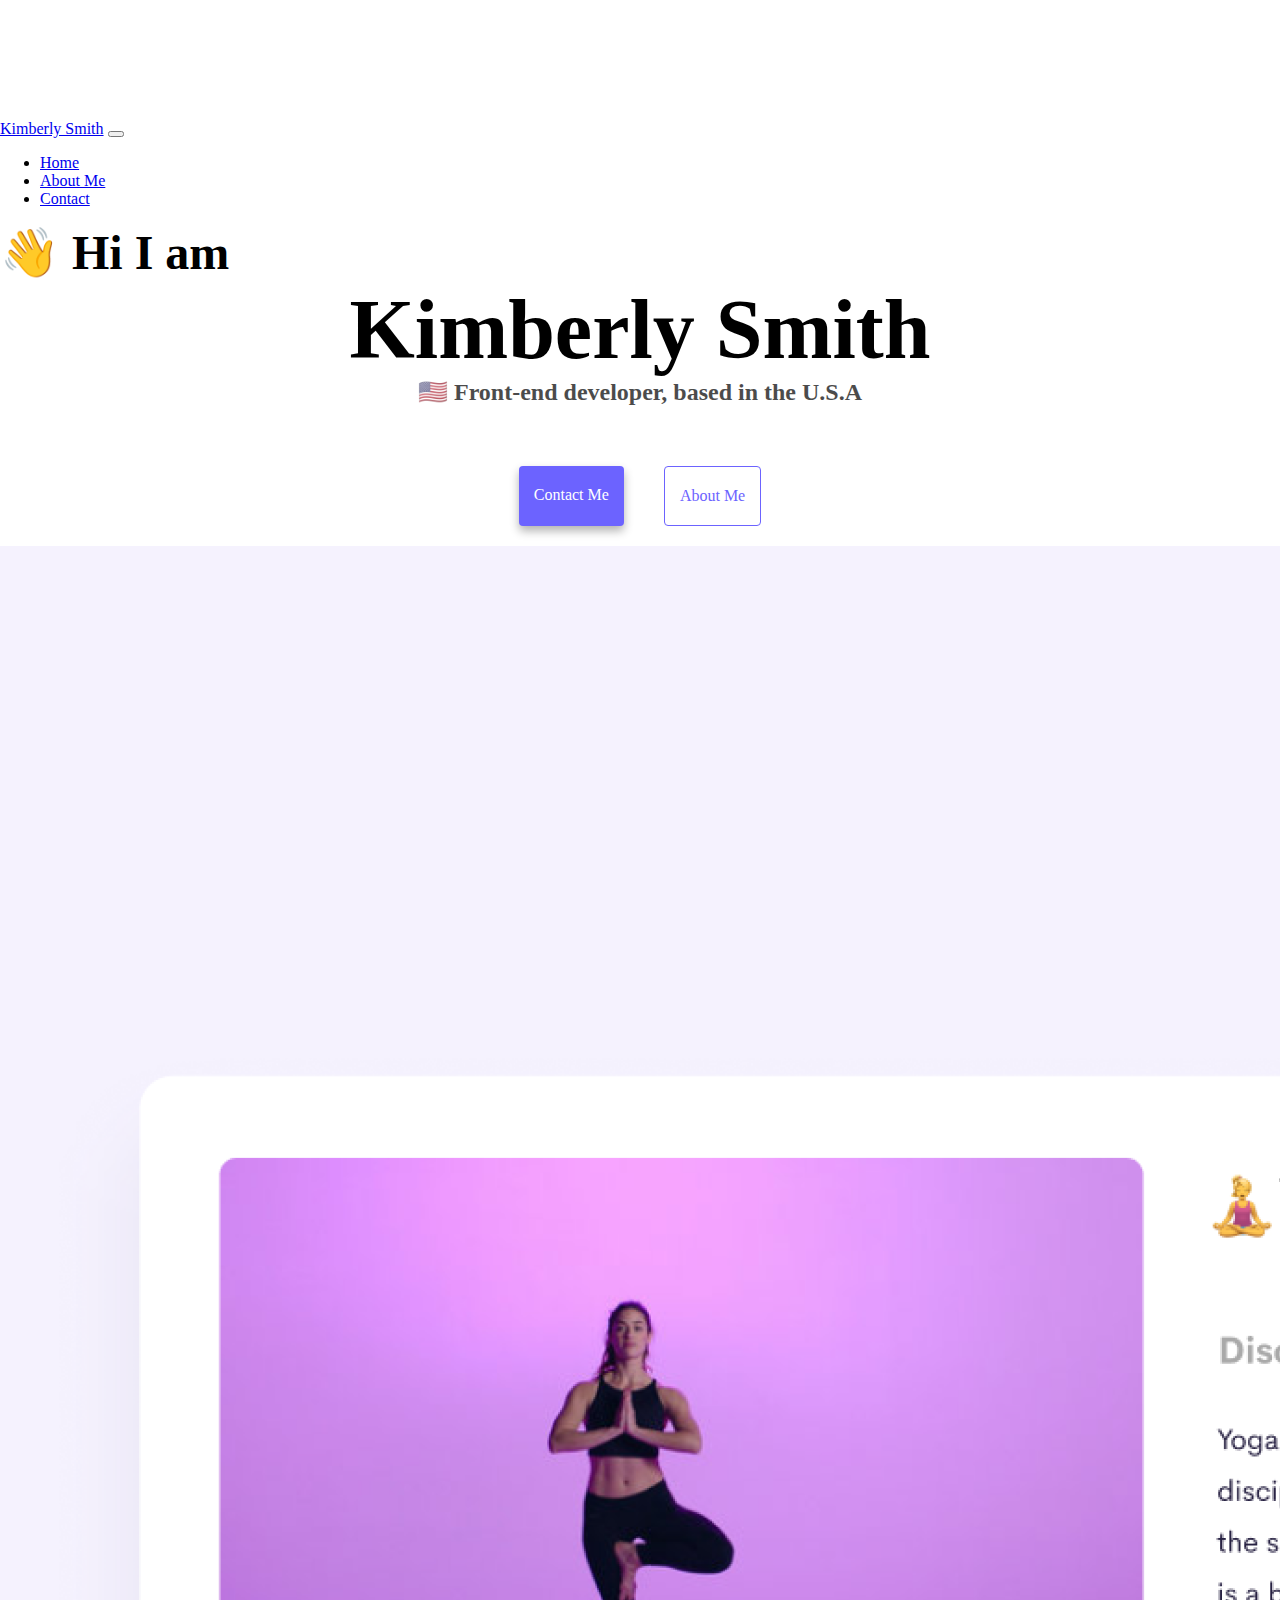
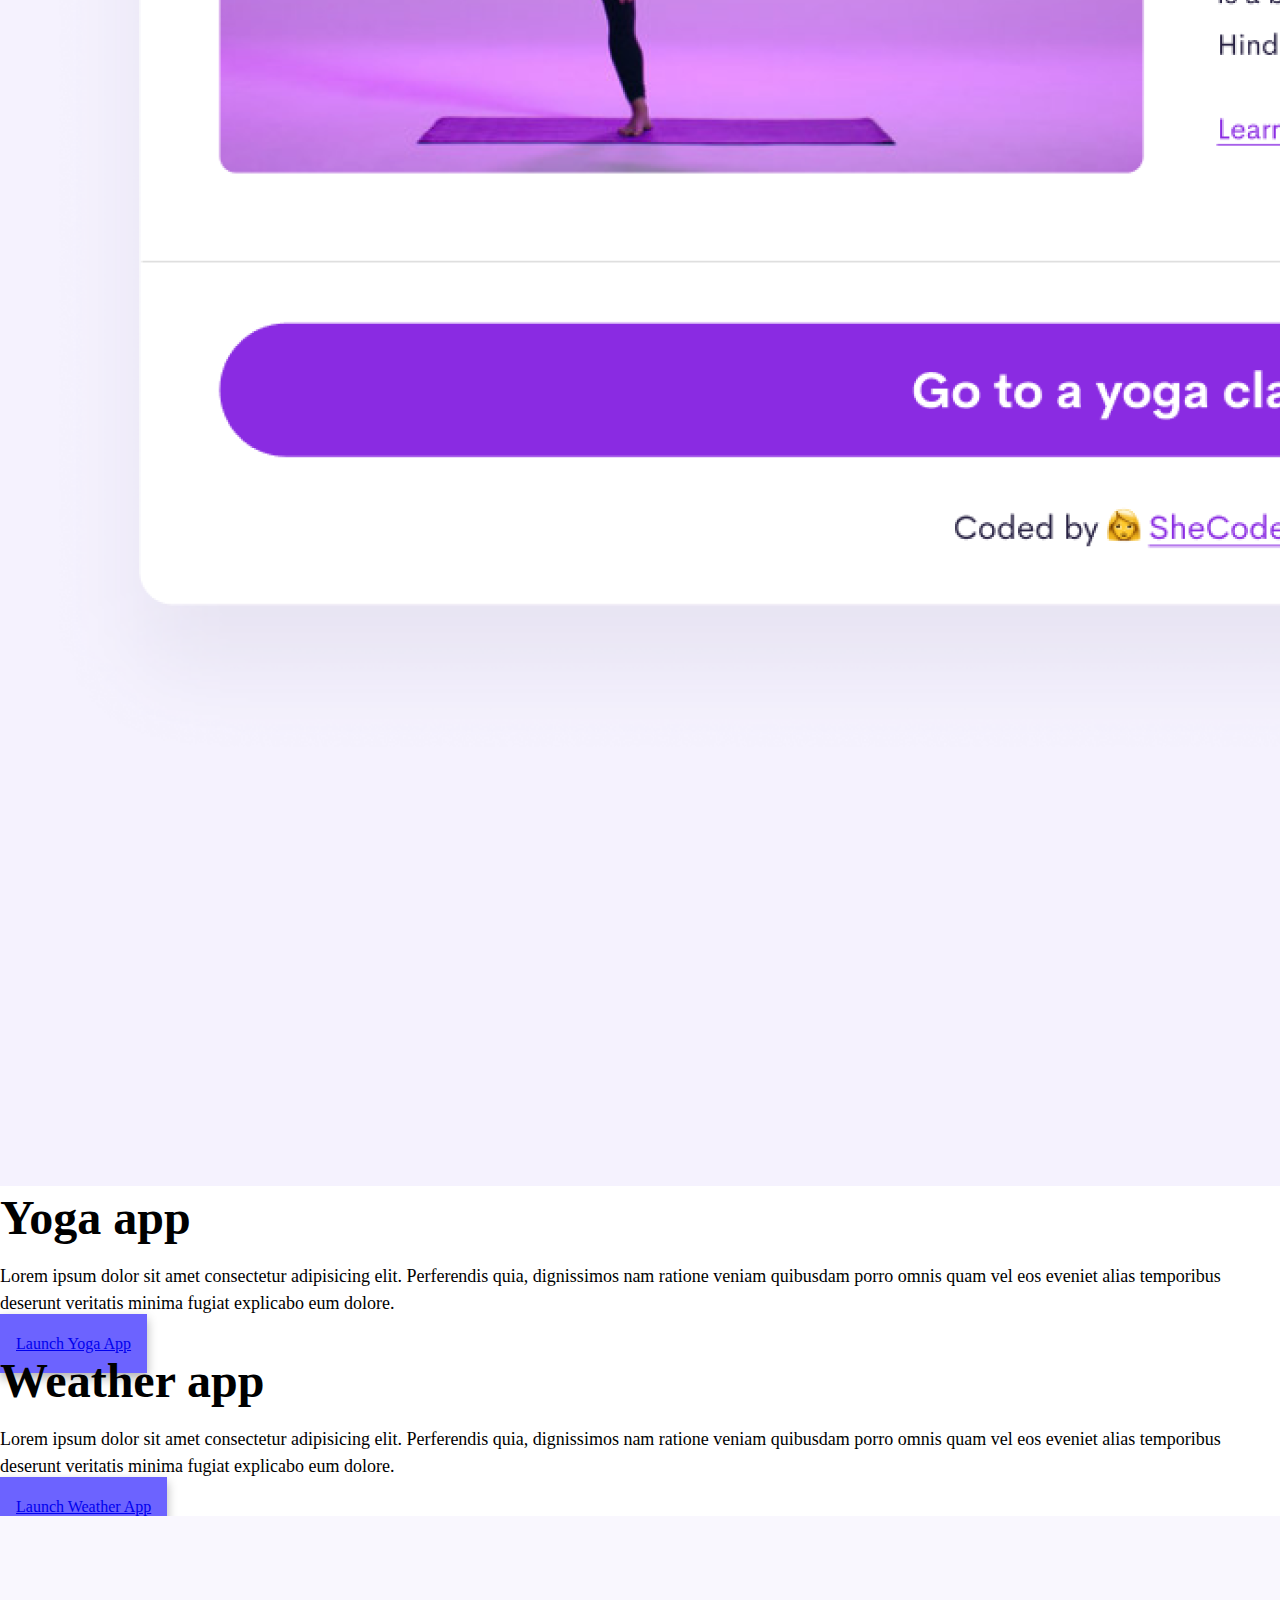
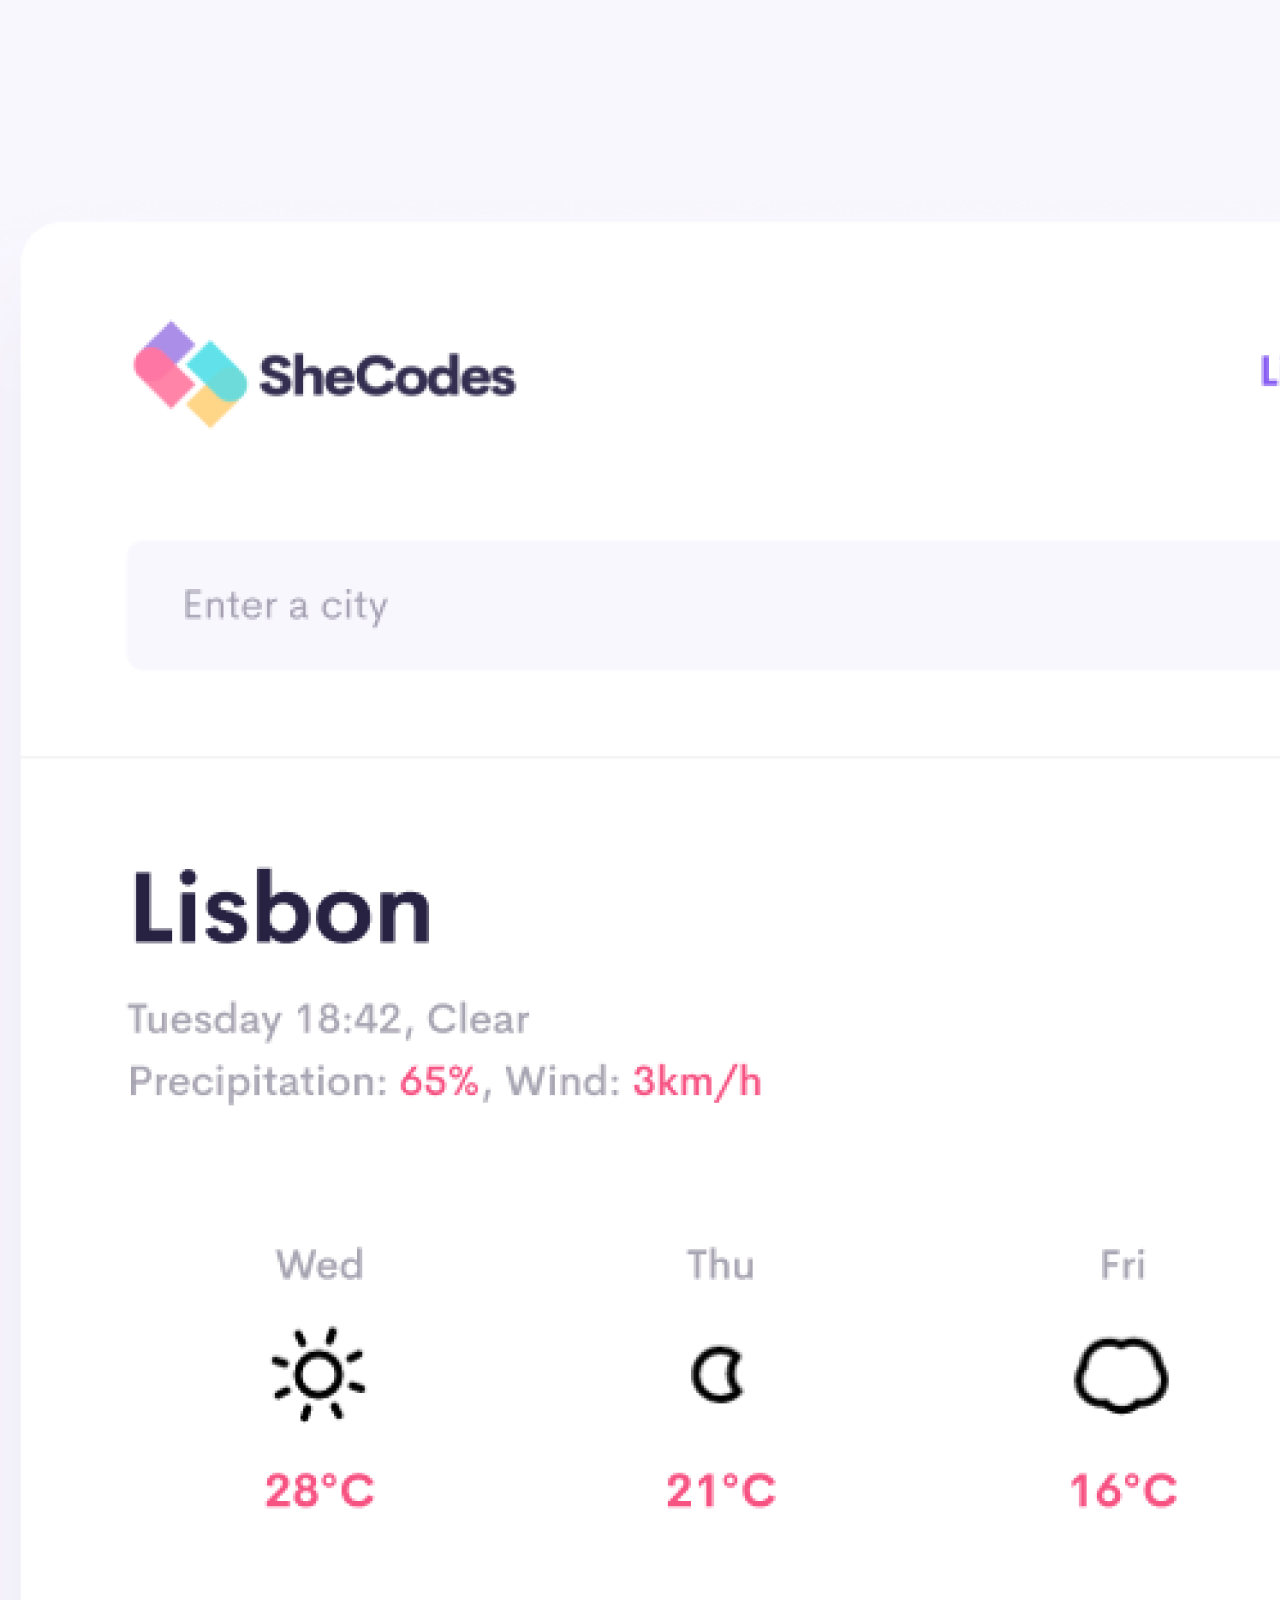
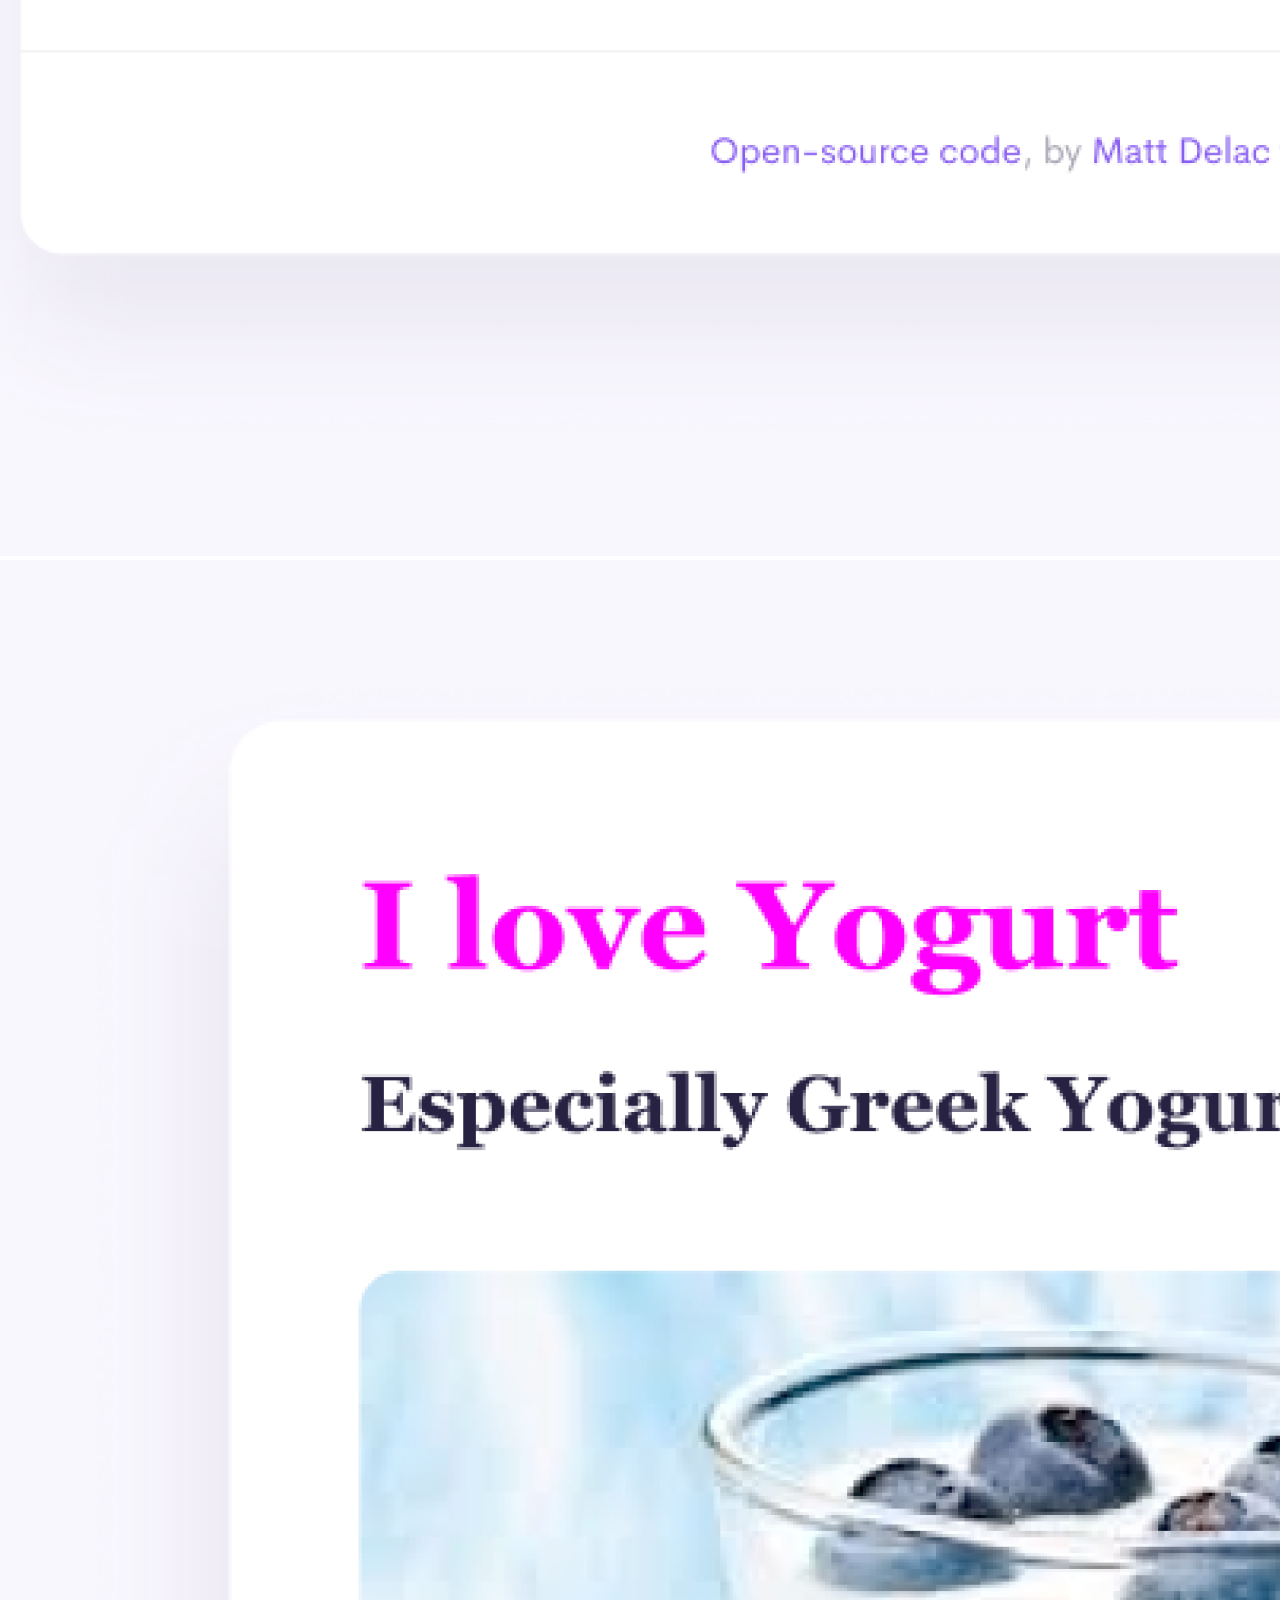
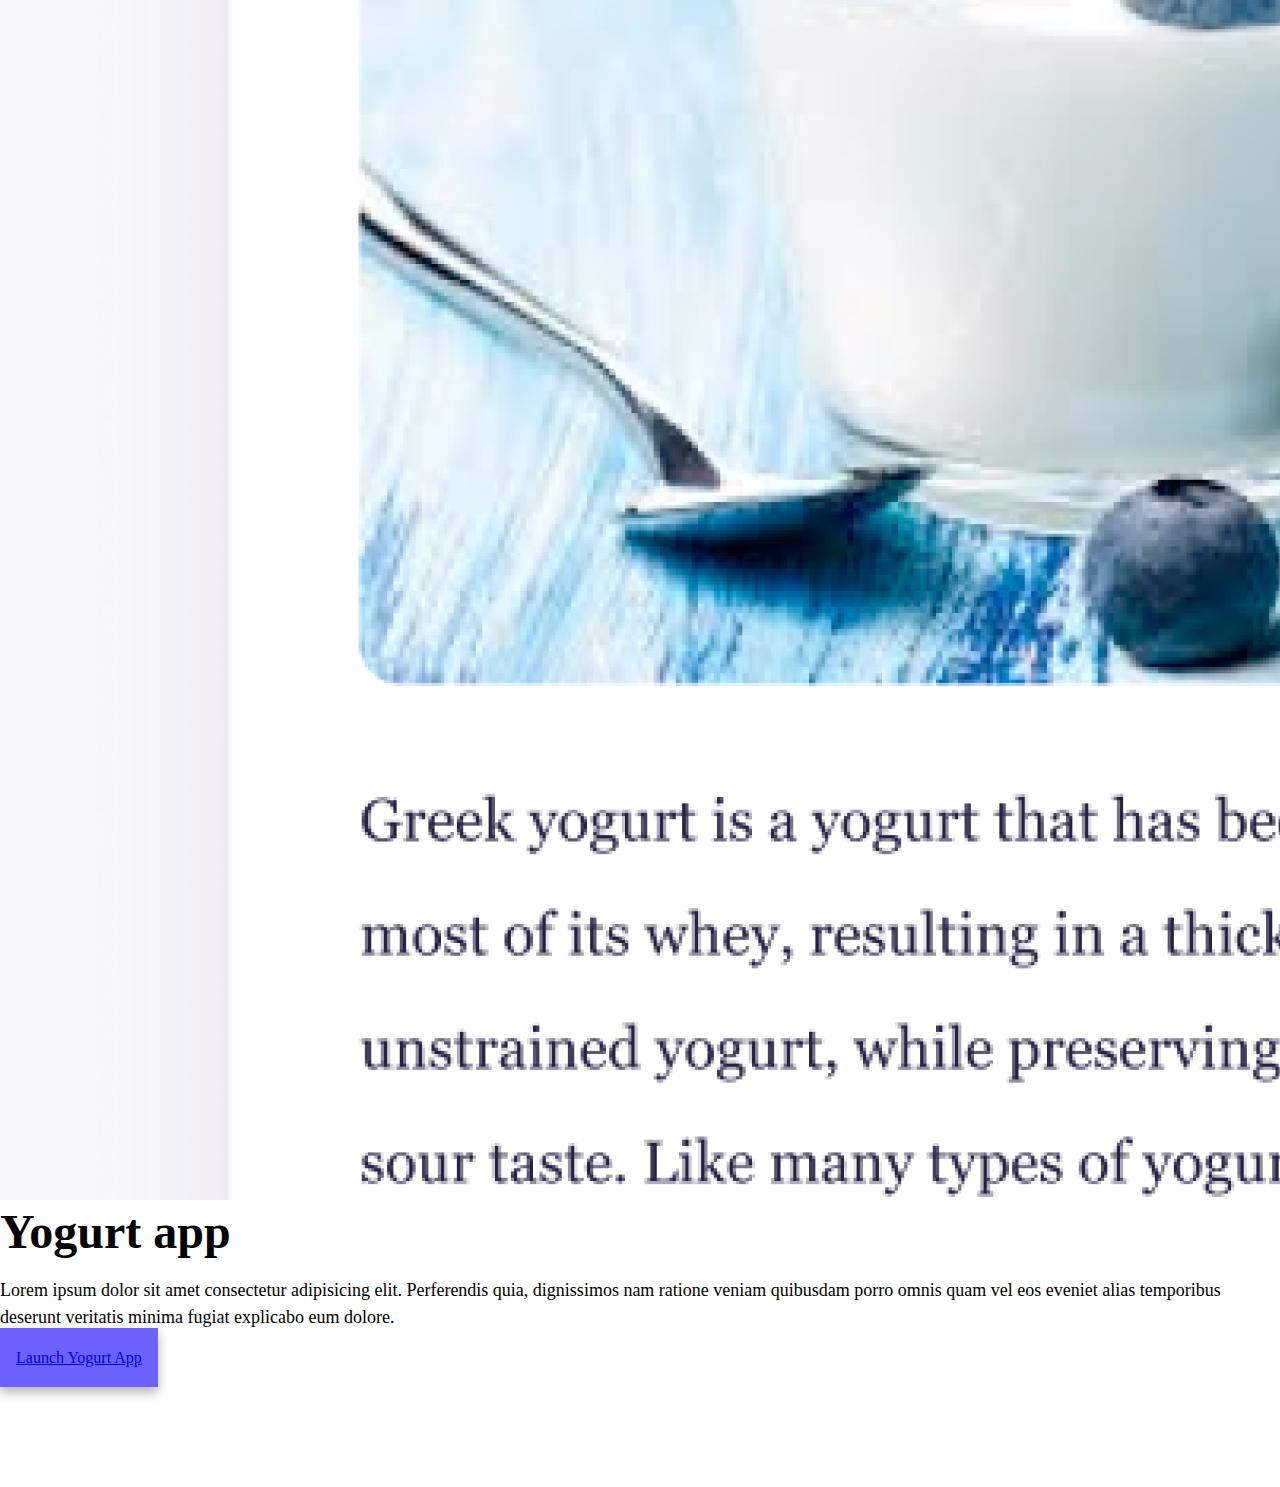
<file: index.html>
<!DOCTYPE html>
<html lang="en">
	<head>
		<meta charset="UTF-8" />
		<meta
			http-equiv="X-UA-Compatible"
			content="IE=edge"
		/>
		<meta
			name="viewport"
			content="width=device-width, initial-scale=1.0"
		/>
		<title>Front-end developer - Kimberly Smith</title>
		<meta
			name="description"
			content="Portfolio for front-end developer Kimberly Smith"
		/>
		<link
			href="https://cdn.jsdelivr.net/npm/bootstrap@5.3.2/dist/css/bootstrap.min.css"
			rel="stylesheet"
			integrity="sha384-T3c6CoIi6uLrA9TneNEoa7RxnatzjcDSCmG1MXxSR1GAsXEV/Dwwykc2MPK8M2HN"
			crossorigin="anonymous"
		/>
		<script
			src="https://cdn.jsdelivr.net/npm/bootstrap@5.3.2/dist/js/bootstrap.bundle.min.js"
			integrity="sha384-C6RzsynM9kWDrMNeT87bh95OGNyZPhcTNXj1NW7RuBCsyN/o0jlpcV8Qyq46cDfL"
			crossorigin="anonymous"
		></script>
		<link
			rel="stylesheet"
			href="src/style.css"
		/>
	</head>
	<body>
		<nav class="navbar fixed-top navbar-expand-lg bg-body-tertiary">
			<div class="container-fluid">
				<a
					class="navbar-brand fw-semibold"
					href="index.html"
					>Kimberly Smith</a
				>
				<button
					class="navbar-toggler"
					type="button"
					data-bs-toggle="collapse"
					data-bs-target="#navbarNav"
					aria-controls="navbarNav"
					aria-expanded="false"
					aria-label="Toggle navigation"
				>
					<span class="navbar-toggler-icon"></span>
				</button>
				<div
					class="collapse navbar-collapse"
					id="navbarNav"
				>
					<ul class="navbar-nav">
						<li class="nav-item">
							<a
								class="nav-link active"
								aria-current="page"
								href="index.html"
								>Home</a
							>
						</li>
						<li class="nav-item">
							<a
								class="nav-link"
								href="about.html"
								>About Me</a
							>
						</li>
						<li class="nav-item">
							<a
								class="nav-link"
								href="about.html#contact"
								>Contact</a
							>
						</li>
					</ul>
				</div>
			</div>
		</nav>

		<head>
			<h2 class="text-center">👋 Hi I am</h2>
			<h1 class="text-center">Kimberly Smith</h1>
			<h3 class="text-center">🇺🇸 Front-end developer, based in the U.S.A</h3>
			<div class="navigation-links mb-5">
				<a
					href="about.html#contact"
					class="contact-link"
					title="Contact me"
					>Contact me</a
				>
				<a
					href="about.html"
					class="about-link"
					title="About Kimberly Smith"
					>About me</a
				>
			</div>
		</head>
		<div class="container">
			<div class="row">
				<div class="col-md-6">
					<img
						src="images/yoga.png"
						alt="Graphic of a sample project about Yoga"
						class="img-fluid d-none d-sm-block"
					/>
				</div>
				<div class="col-md-6">
					<h2 class="my-3">Yoga app</h2>
					<p class="">
						Lorem ipsum dolor sit amet consectetur adipisicing elit. Perferendis
						quia, dignissimos nam ratione veniam quibusdam porro omnis quam vel
						eos eveniet alias temporibus deserunt veritatis minima fugiat
						explicabo eum dolore.
					</p>
					<a
						class="btn btn-primary mt-2 project-link"
						href="#"
						role="button"
						>Launch Yoga App</a
					>
				</div>
			</div>
			<div class="row my-5">
				<div class="col-md-6">
					<h2 class="my-3">Weather app</h2>
					<p class="">
						Lorem ipsum dolor sit amet consectetur adipisicing elit. Perferendis
						quia, dignissimos nam ratione veniam quibusdam porro omnis quam vel
						eos eveniet alias temporibus deserunt veritatis minima fugiat
						explicabo eum dolore.
					</p>
					<a
						class="btn btn-primary mt-2 project-link"
						href="#"
						role="button"
						>Launch Weather App</a
					>
				</div>
				<div class="col-md-6">
					<img
						src="images/weather.png"
						alt="Graphic of a sample project of a weather app"
						class="img-fluid d-none d-sm-block"
					/>
				</div>
			</div>
			<div class="row">
				<div class="col-md-6">
					<img
						src="images/yogurt.png"
						alt="Graphic of a sample project about yogurt"
						class="img-fluid d-none d-sm-block"
					/>
				</div>
				<div class="col-md-6">
					<h2 class="my-3">Yogurt app</h2>
					<p class="">
						Lorem ipsum dolor sit amet consectetur adipisicing elit. Perferendis
						quia, dignissimos nam ratione veniam quibusdam porro omnis quam vel
						eos eveniet alias temporibus deserunt veritatis minima fugiat
						explicabo eum dolore.
					</p>
					<a
						class="btn btn-primary mt-2 project-link"
						href="#"
						role="button"
						>Launch Yogurt App</a
					>
				</div>
			</div>
		</div>
	</body>
</html>
</file>
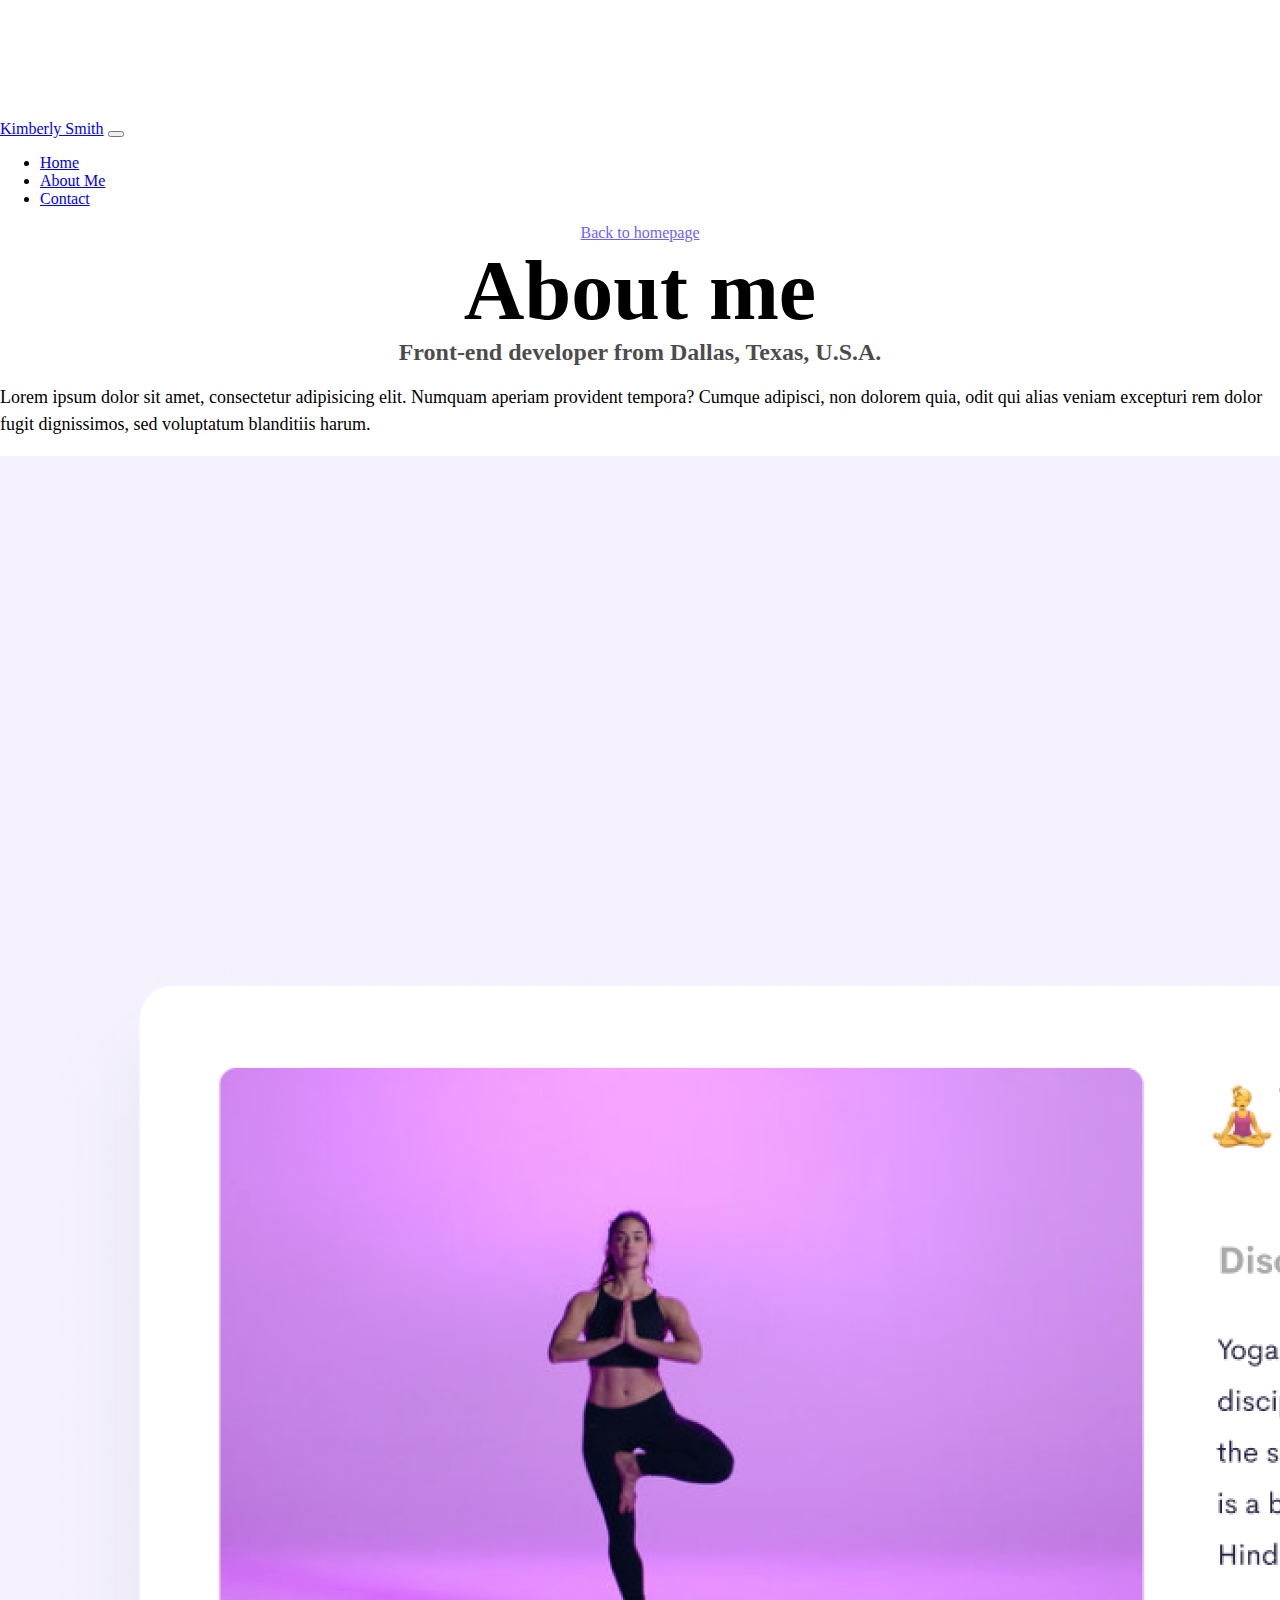
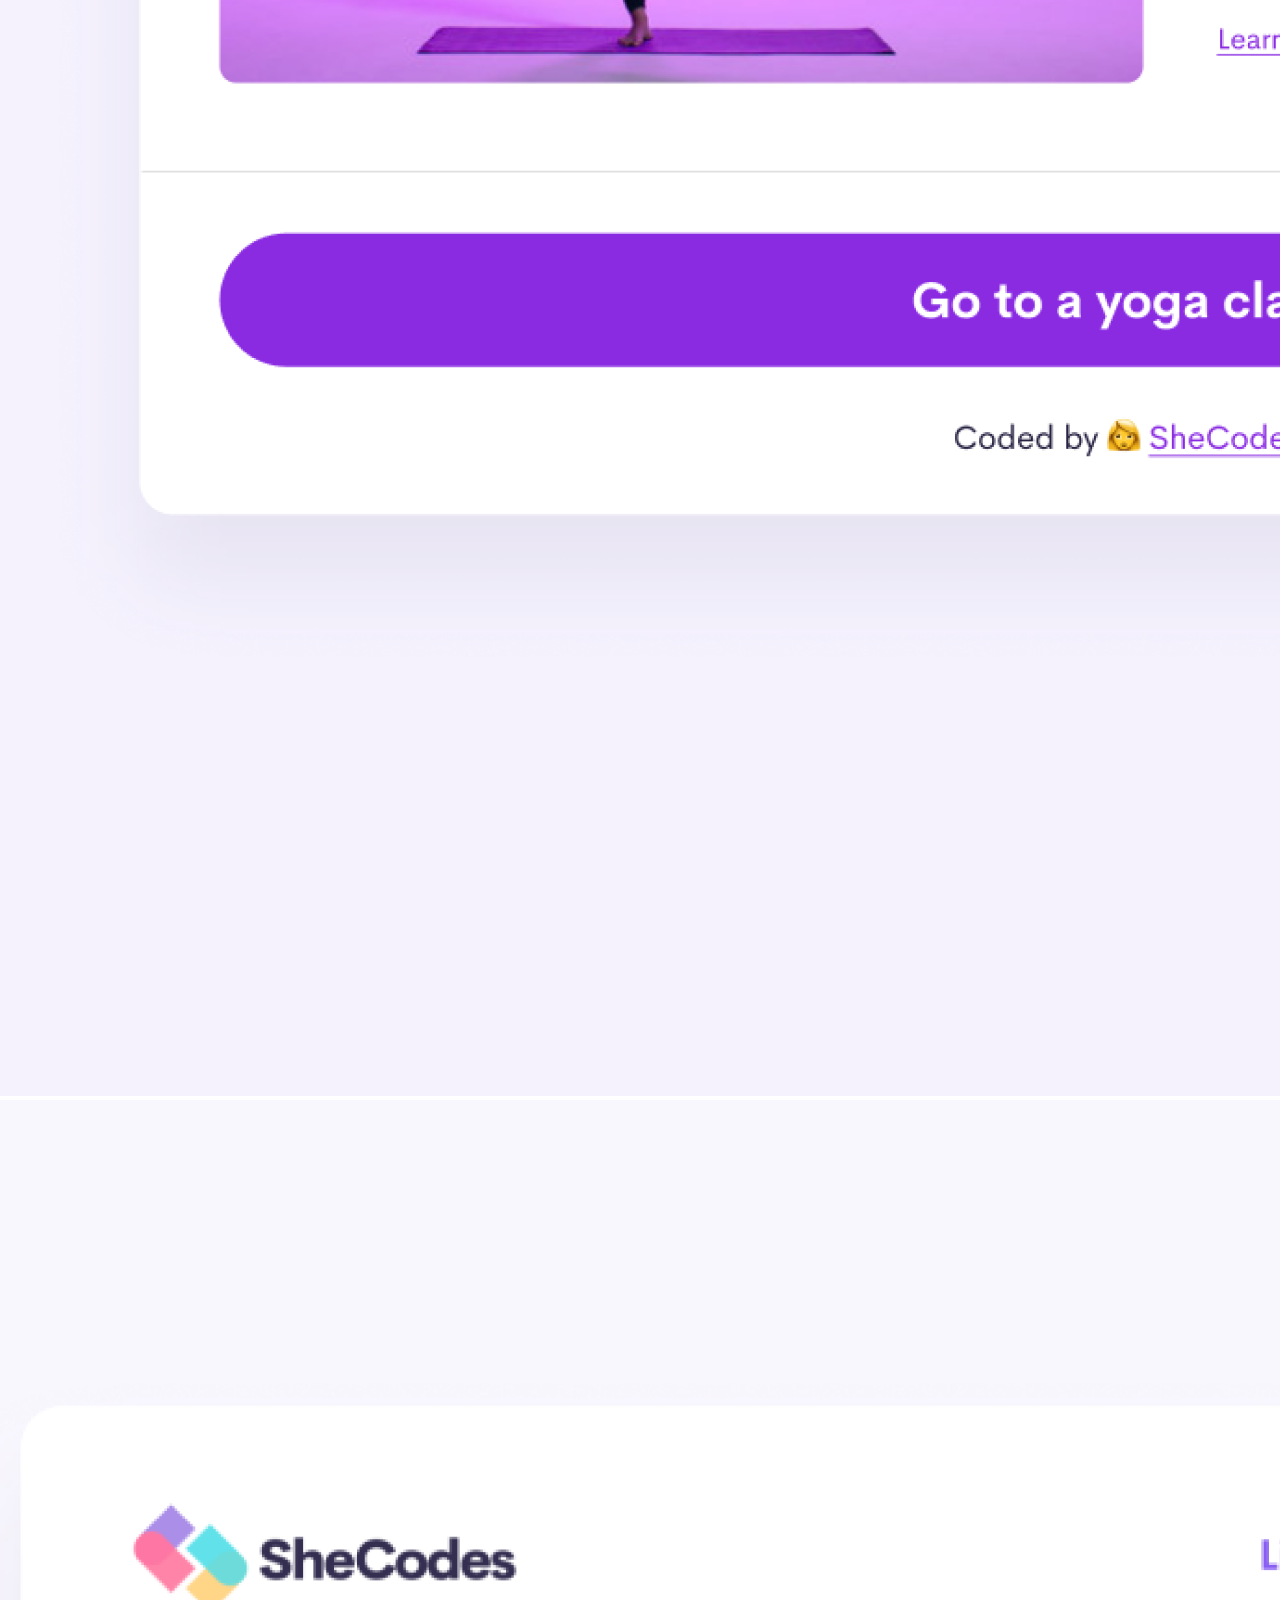
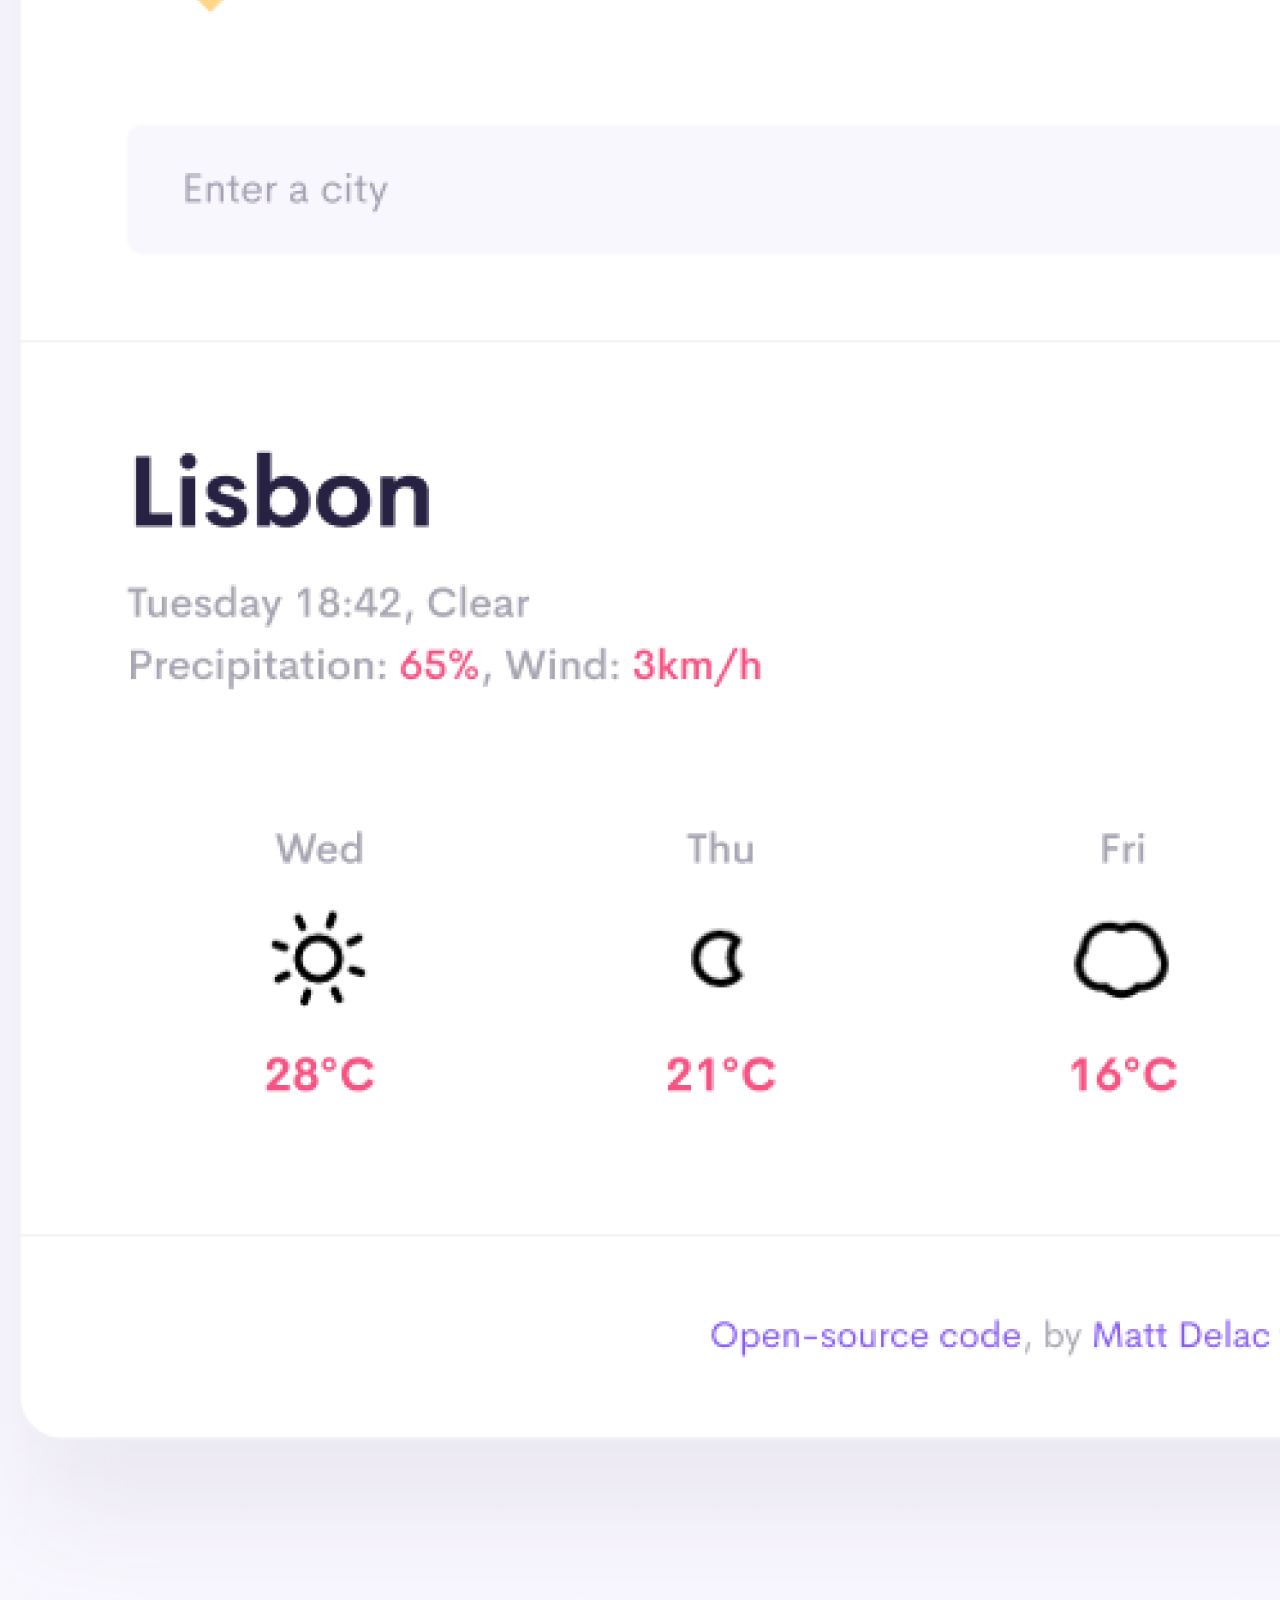
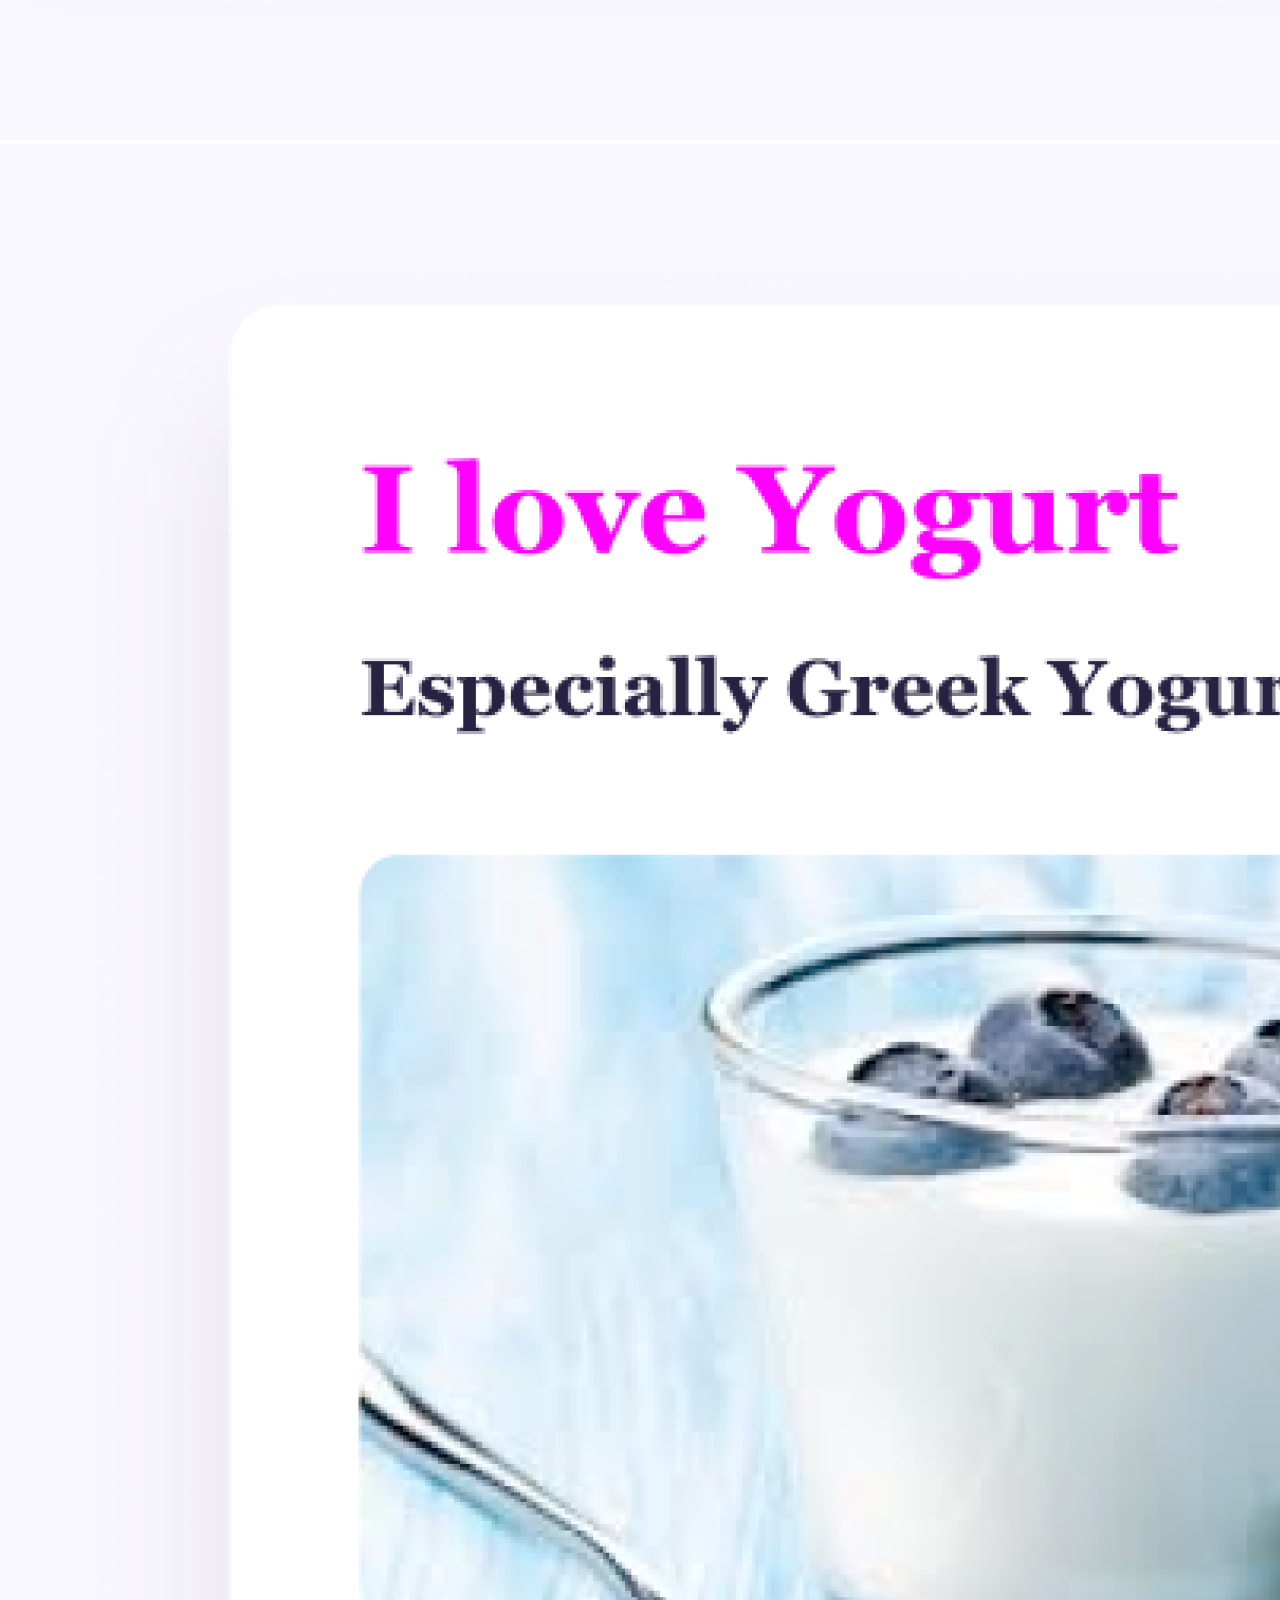
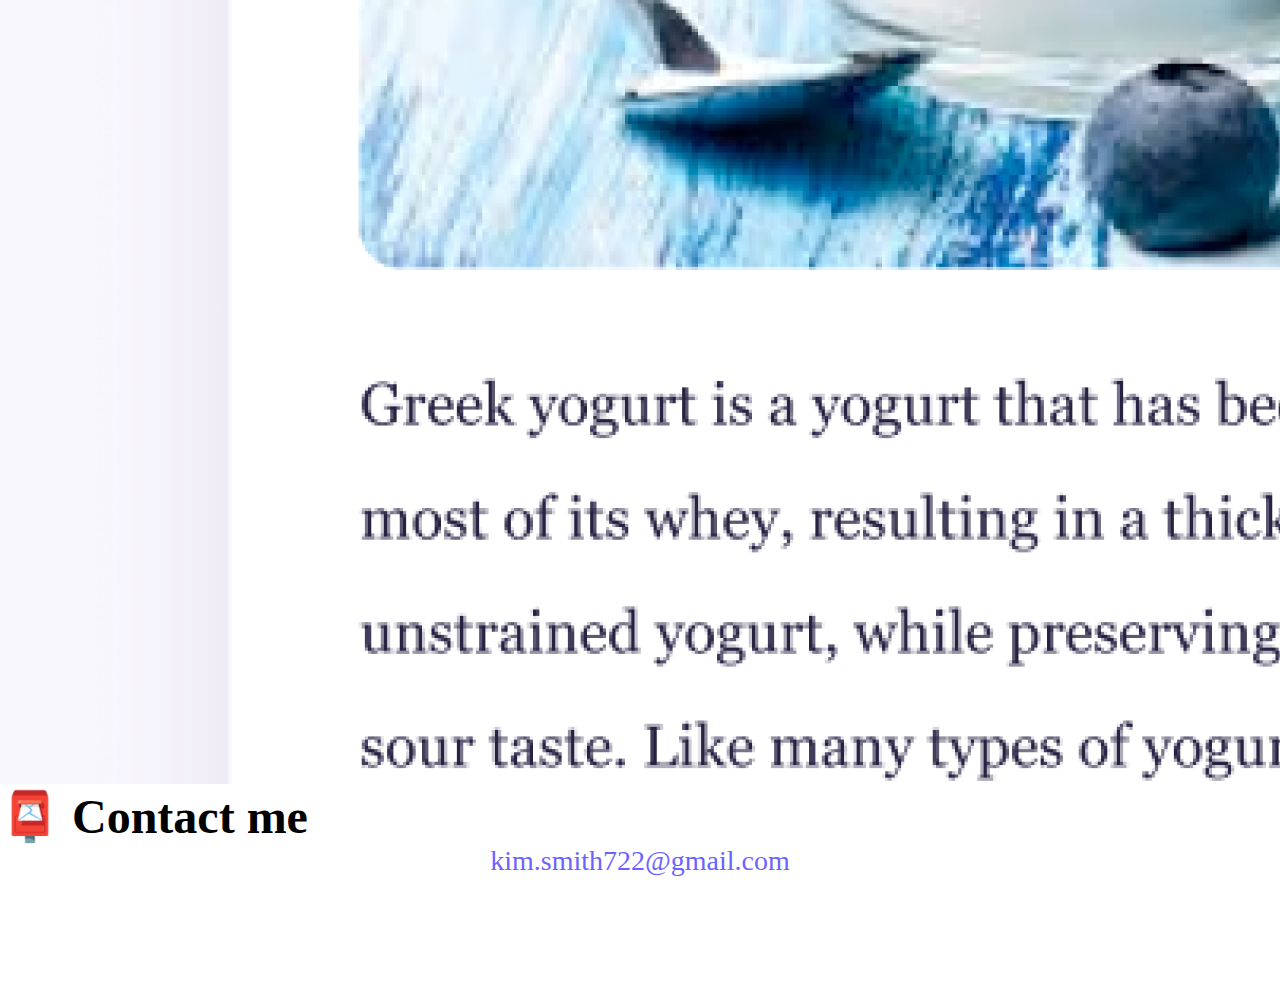
<file: about.html>
<!DOCTYPE html>
<html lang="en">
	<head>
		<meta charset="UTF-8" />
		<meta
			http-equiv="X-UA-Compatible"
			content="IE=edge"
		/>
		<meta
			name="viewport"
			content="width=device-width, initial-scale=1.0"
		/>
		<link
			href="https://cdn.jsdelivr.net/npm/bootstrap@5.3.2/dist/css/bootstrap.min.css"
			rel="stylesheet"
			integrity="sha384-T3c6CoIi6uLrA9TneNEoa7RxnatzjcDSCmG1MXxSR1GAsXEV/Dwwykc2MPK8M2HN"
			crossorigin="anonymous"
		/>
		<script
			src="https://cdn.jsdelivr.net/npm/bootstrap@5.3.2/dist/js/bootstrap.bundle.min.js"
			integrity="sha384-C6RzsynM9kWDrMNeT87bh95OGNyZPhcTNXj1NW7RuBCsyN/o0jlpcV8Qyq46cDfL"
			crossorigin="anonymous"
		></script>
		<link
			rel="stylesheet"
			href="src/style.css"
		/>
		<title>Front-end developer - Kimberly Smith - About</title>
		<meta
			name="description"
			content="Front-end developer Kimberly Smith, About and contact information"
		/>
	</head>
	<body>
		<nav class="navbar fixed-top navbar-expand-lg bg-body-tertiary">
			<div class="container-fluid">
				<a
					class="navbar-brand fw-semibold"
					href="index.html"
					>Kimberly Smith</a
				>
				<button
					class="navbar-toggler"
					type="button"
					data-bs-toggle="collapse"
					data-bs-target="#navbarNav"
					aria-controls="navbarNav"
					aria-expanded="false"
					aria-label="Toggle navigation"
				>
					<span class="navbar-toggler-icon"></span>
				</button>
				<div
					class="collapse navbar-collapse"
					id="navbarNav"
				>
					<ul class="navbar-nav">
						<li class="nav-item">
							<a
								class="nav-link"
								aria-current="page"
								href="index.html"
								>Home</a
							>
						</li>
						<li class="nav-item">
							<a
								class="nav-link active"
								href="about.html"
								>About Me</a
							>
						</li>
						<li class="nav-item">
							<a
								class="nav-link"
								href="about.html#contact"
								>Contact</a
							>
						</li>
					</ul>
				</div>
			</div>
		</nav>

		<a
			href="index.html"
			class="homepage-link"
			title="Homepage"
			>Back to homepage</a
		>
		<h1>About me</h1>
		<h3>Front-end developer from Dallas, Texas, U.S.A.</h3>
		<div class="container my-5">
			<p class="text-center">
				Lorem ipsum dolor sit amet, consectetur adipisicing elit. Numquam
				aperiam provident tempora? Cumque adipisci, non dolorem quia, odit qui
				alias veniam excepturi rem dolor fugit dignissimos, sed voluptatum
				blanditiis harum.
			</p>
		</div>
		<div class="container mb-5">
			<div class="row">
				<div class="col-sm-4">
					<img
						src="images/yoga.png"
						alt="Graphic of a sample project about yoga"
						class="img-fluid shadow rounded border border-white border-5"
					/>
				</div>
				<div class="col-sm-4">
					<img
						src="images/weather.png"
						alt="Graphic of a sample project of a weather app"
						class="img-fluid shadow rounded border border-white border-5"
					/>
				</div>
				<div class="col-sm-4">
					<img
						src="images/yogurt.png"
						alt="Graphic of a sample project about yogurt"
						class="img-fluid shadow rounded border border-white border-5"
					/>
				</div>
			</div>
		</div>
		<div id="contact">
			<h2 class="text-center">📮 Contact me</h2>
			<a
				href="mailto:kim.smith722@gmail.com"
				class="email-link"
				title="Email me"
			>
				kim.smith722@gmail.com
			</a>
		</div>
	</body>
</html>
</file>
<file: src/style.css>
:root {
	--primary-color: #6c63ff;
	--secondary-color: #f5f2fe;
	--box-shadow: 0 5px 10px rgba(0, 0, 0, 0.3);
}

body {
	margin: 120px auto;
}

h1,
h2,
h3 {
	text-align: center;
	margin: 0;
}

h1 {
	font-size: 84px;
	text-align: center;
}

h2 {
	font-size: 48px;
	text-align: left;
}

h3 {
	font-size: 24px;
	opacity: 0.7;
}

p {
	padding: 20px auto;
	border-radius: 4px;
	font-size: 18px;
	line-height: 1.5;
}

.navigation-links {
	display: flex;
	margin-top: 40px;
	justify-content: center;
}

.navigation-links a {
	margin: 20px;
	border-radius: 4px;
	padding: 20px 15px;
	text-decoration: none;
	text-transform: capitalize;
}

.contact-link {
	background: var(--primary-color);
	box-shadow: var(--box-shadow);
	color: white;
}

.about-link {
	color: var(--primary-color);
	border: 1px solid var(--primary-color);
}

.homepage-link {
	color: var(--primary-color);
	text-align: center;
	display: block;
}

.about-paragraphs {
	display: flex;
	margin: 30px 0;
}

.about-paragraphs p {
	margin: 10px;
}

.email-link {
	display: flex;
	justify-content: center;
	color: var(--primary-color);
	font-size: 28px;
	text-decoration: none;
}

.email-link:hover {
	text-decoration: underline;
}

.btn-primary {
	background-color: var(--primary-color);
	border: 1px solid var(--primary-color);
	box-shadow: var(--box-shadow);
	padding: 20px 15px;
}

@media (max-width: 576px) {
	h1 {
		font-size: 48px;
		line-height: 1.5;
	}

	h2 {
		font-size: 32px;
		text-align: center;
	}

	p {
		text-align: center;
	}

	.project-link {
		display: block;
		text-align: center;
		margin: 0 20px;
	}
}
</file>
